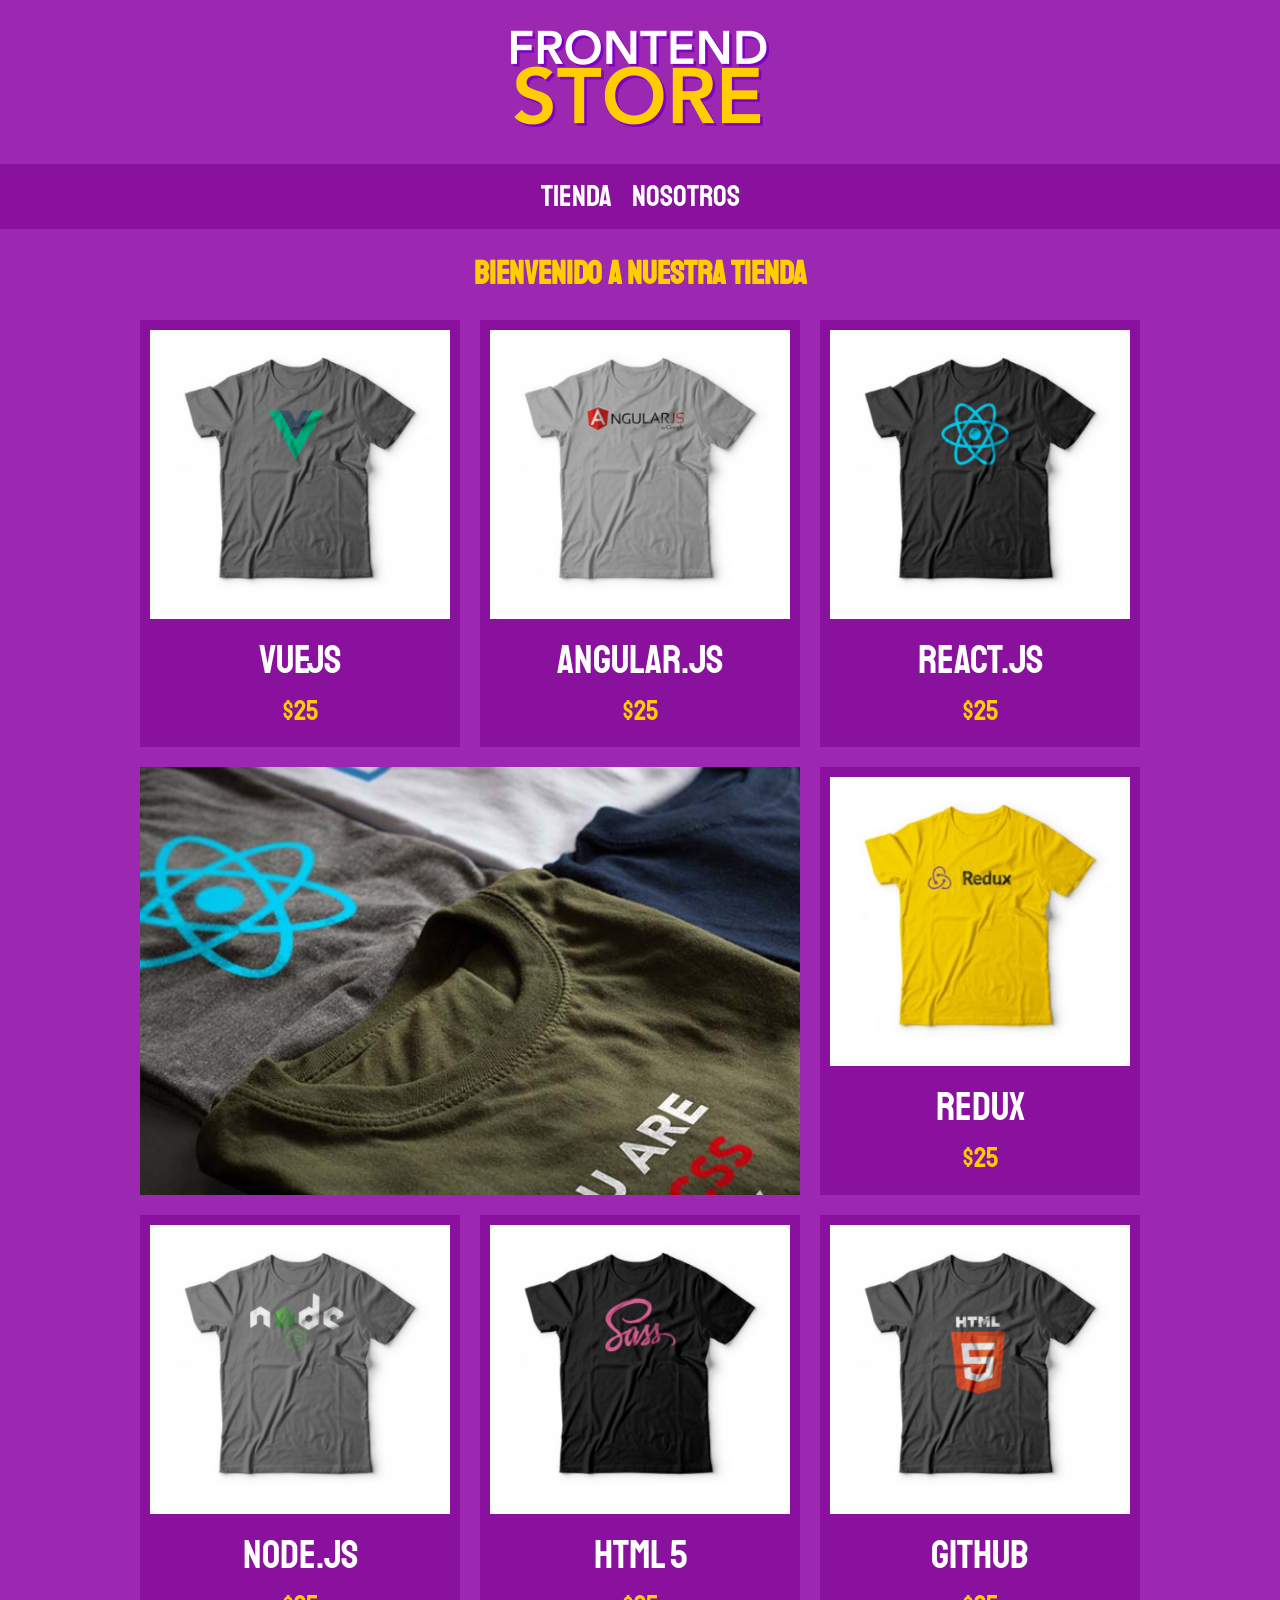
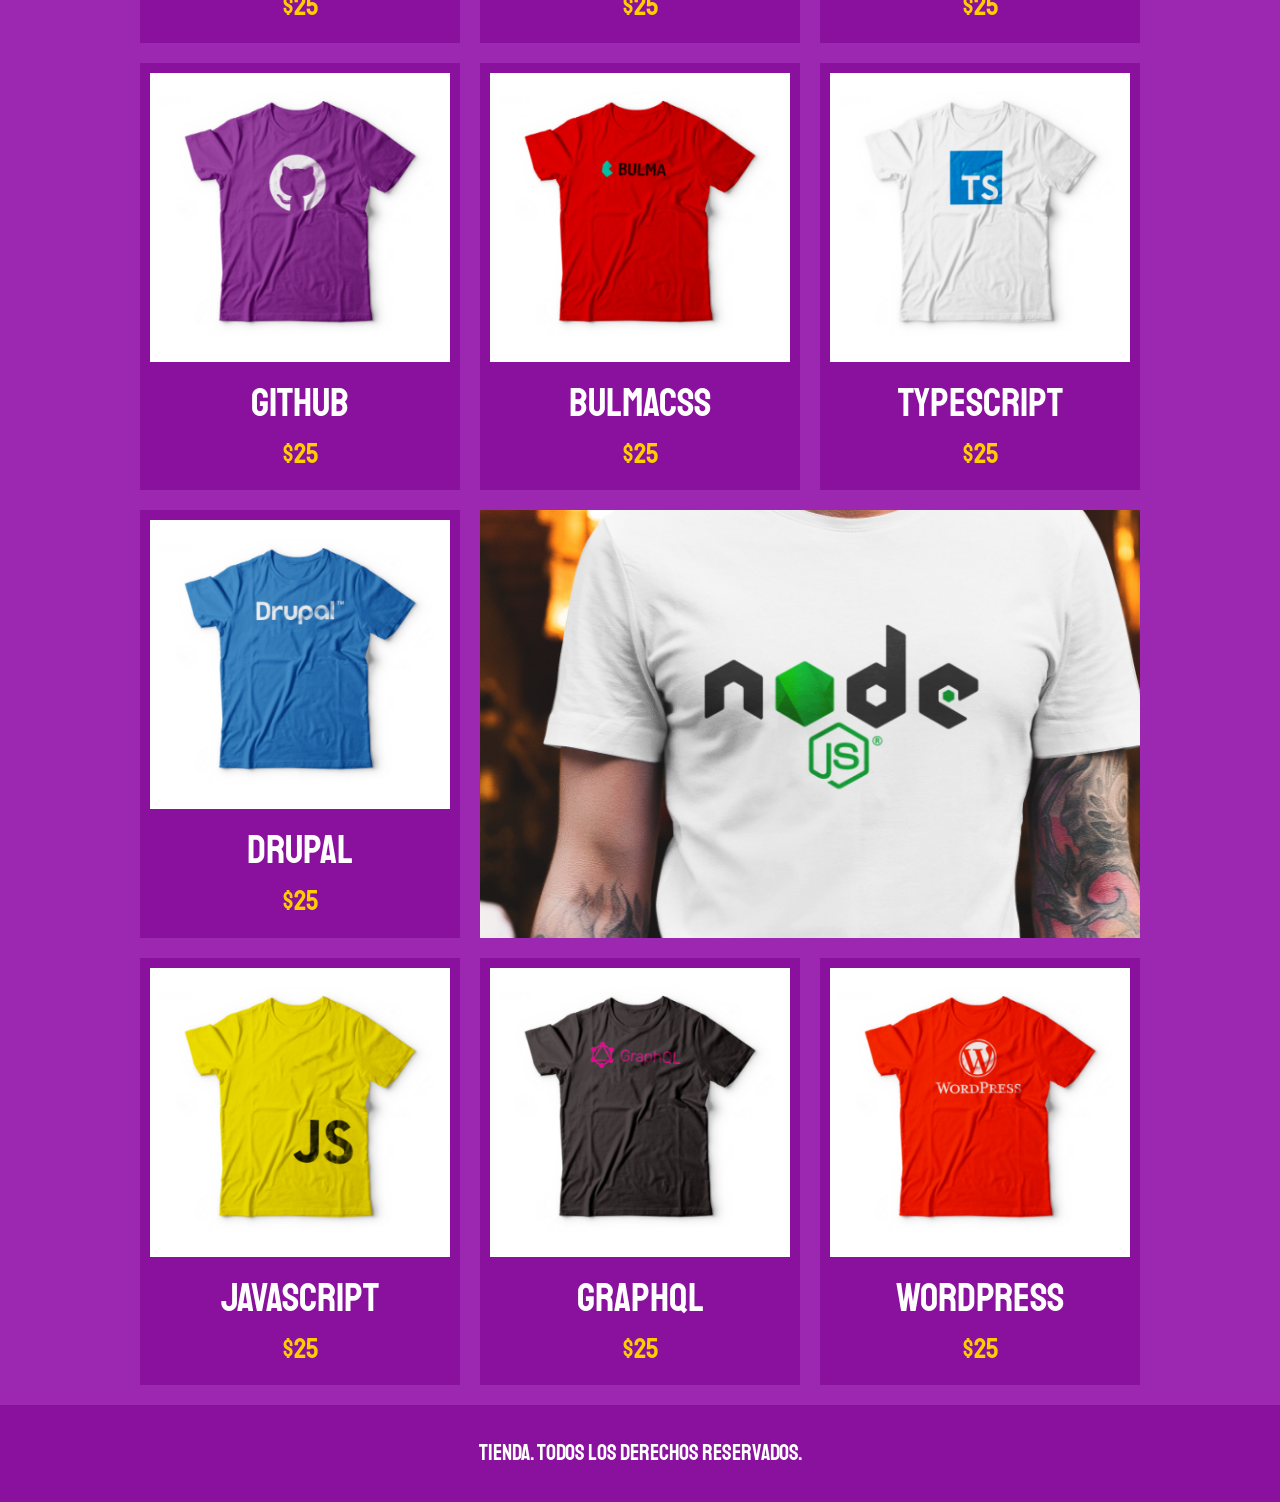
<file: index.html>
<!DOCTYPE html>
<html lang="en">
<head>
    <meta charset="UTF-8">
    <meta name="viewport" content="width=device-width, initial-scale=1.0">
    <title>Document</title>
    <link rel="stylesheet" href="css/style.css">
    <link href="https://fonts.googleapis.com/css2?family=Staatliches&display=swap" rel="stylesheet">
    <link rel="stylesheet" href="css/normalice.css">
</head>
<body>
        <Header class="heater">
            <a href="index.html">
                <img src="img/logo.png" alt="logo" class="heater__logo">
            </a>
        </Header>

        <nav class="navegacion">
            <a class="navegacion__enlace " href="index.html">Tienda</a>
            <a class="navegacion__enlace" href="nosotros.html">Nosotros</a>
        </nav>

        <main class="contenedor">
            <h1>Bienvenido a nuestra tienda</h1>


        <div class="grid">

            <!--.producto 1-->
            <div class="producto">
            <a href="producto.html">
            <img class="producto__imagen" src="img/1.jpg" alt="imagen camisa">
            <div class="producto__informacion">
            <p class="producto__nombre">VUEJS</p>
            <p class="producto__precio">$25</p>
            </div><!--.producto__informacion-->
            </a>
            </div> <!--.producto 1 fin-->

            <!--.producto 2-->
            <div class="producto">
            <a href="producto.html">
            <img class="producto__imagen" src="img/2.jpg" alt="imagen camisa">
            <div class="producto__informacion">
            <p class="producto__nombre">Angular.js</p>
            <p class="producto__precio">$25</p>
            </div><!--.producto__informacion-->
            </a>
            </div> <!--.producto 2 fin-->

            <!--.producto 3-->
            <div class="producto">
            <a href="producto.html">
            <img class="producto__imagen" src="img/3.jpg" alt="imagen camisa">
            <div class="producto__informacion">
            <p class="producto__nombre">React.js</p>
            <p class="producto__precio">$25</p>
            </div><!--.producto__informacion-->
            </a>
            </div> <!--.producto 3 fin-->

            <!--.producto 4-->
            <div class="producto">
            <a href="producto.html">
            <img class="producto__imagen" src="img/4.jpg" alt="imagen camisa">
            <div class="producto__informacion">
            <p class="producto__nombre">Redux</p>
            <p class="producto__precio">$25</p>
            </div><!--.producto__informacion-->
            </a>
            </div> <!--.producto 4 fin-->

            <!--.producto 5-->
            <div class="producto">
            <a href="producto.html">
            <img class="producto__imagen" src="img/5.jpg" alt="imagen camisa">
            <div class="producto__informacion">
            <p class="producto__nombre">Node.js</p>
            <p class="producto__precio">$25</p>
            </div><!--.producto__informacion-->
            </a>
            </div> <!--.producto 5 fin-->

            <!--.producto 6-->
            <div class="producto">
            <a href="producto.html">
            <img class="producto__imagen" src="img/6.jpg" alt="imagen camisa">
            <div class="producto__informacion">
            <p class="producto__nombre">HTML 5</p>
            <p class="producto__precio">$25</p>
            </div><!--.producto__informacion-->
            </a>
            </div> <!--.producto 6 fin-->

            <!--.producto 7-->
            <div class="producto">
            <a href="producto.html">
            <img class="producto__imagen" src="img/7.jpg" alt="imagen camisa">
            <div class="producto__informacion">
            <p class="producto__nombre">Github</p>
            <p class="producto__precio">$25</p>
            </div><!--.producto__informacion-->
        </a>
            </div> <!--.producto 7 fin-->

             <!--.producto 8-->
            <div class="producto">
            <a href="producto.html">
            <img class="producto__imagen" src="img/8.jpg" alt="imagen camisa">
            <div class="producto__informacion">
            <p class="producto__nombre">Github</p>
            <p class="producto__precio">$25</p>
            </div><!--.producto__informacion-->
            </a>
            </div> <!--.producto 8 fin-->

            <!--.producto 9-->
            <div class="producto">
            <a href="producto.html">
            <img class="producto__imagen" src="img/9.jpg" alt="imagen camisa">
            <div class="producto__informacion">
            <p class="producto__nombre">BulmaCSS</p>
            <p class="producto__precio">$25</p>
            </div><!--.producto__informacion-->
            </a>
            </div> <!--.producto 9 fin-->

            <!--.producto 10-->
            <div class="producto">
            <a href="producto.html">
            <img class="producto__imagen" src="img/10.jpg" alt="imagen camisa">
            <div class="producto__informacion">
            <p class="producto__nombre">TypeScript</p>
            <p class="producto__precio">$25</p>
            </div><!--.producto__informacion-->
            </a>
            </div> <!--.producto 10 fin-->

            <!--.producto 11-->
            <div class="producto">
            <a href="producto.html">
            <img class="producto__imagen" src="img/11.jpg" alt="imagen camisa">
            <div class="producto__informacion">
            <p class="producto__nombre">Drupal</p>
            <p class="producto__precio">$25</p>
            </div><!--.producto__informacion-->
            </a>
            </div> <!--.producto 11 fin-->

            <!--.producto 12-->
            <div class="producto">
            <a href="producto.html">
            <img class="producto__imagen" src="img/12.jpg" alt="imagen camisa">
            <div class="producto__informacion">
            <p class="producto__nombre">JavaScript</p>
            <p class="producto__precio">$25</p>
            </div><!--.producto__informacion-->
            </a>
            </div> <!--.producto 12 fin-->

            <!--.producto 13-->
            <div class="producto">
            <a href="producto.html">
            <img class="producto__imagen" src="img/13.jpg" alt="imagen camisa">
            <div class="producto__informacion">
            <p class="producto__nombre">GraphQL</p>
            <p class="producto__precio">$25</p>
            </div><!--.producto__informacion-->
            </a>
            </div> <!--.producto 13 fin-->


            <!--.producto 14-->
            <div class="producto">
            <a href="producto.html">
            <img class="producto__imagen" src="img/14.jpg" alt="imagen camisa">
            <div class="producto__informacion">
            <p class="producto__nombre">WordPress</p>
            <p class="producto__precio">$25</p>
            </div><!--.producto__informacion-->
            </a>
            </div> <!--.producto 14 fin-->

            <div class="grafico grafico--1"></div>
            <div class="grafico grafico--2"></div>

        </div><!--.grid-->
    
        </main> <!--cierre de main-->

     <footer class="footer">
            <p class="footer__texto">Tienda. Todos los derechos reservados.</p>
        </footer>

</body>
</html>
</file>
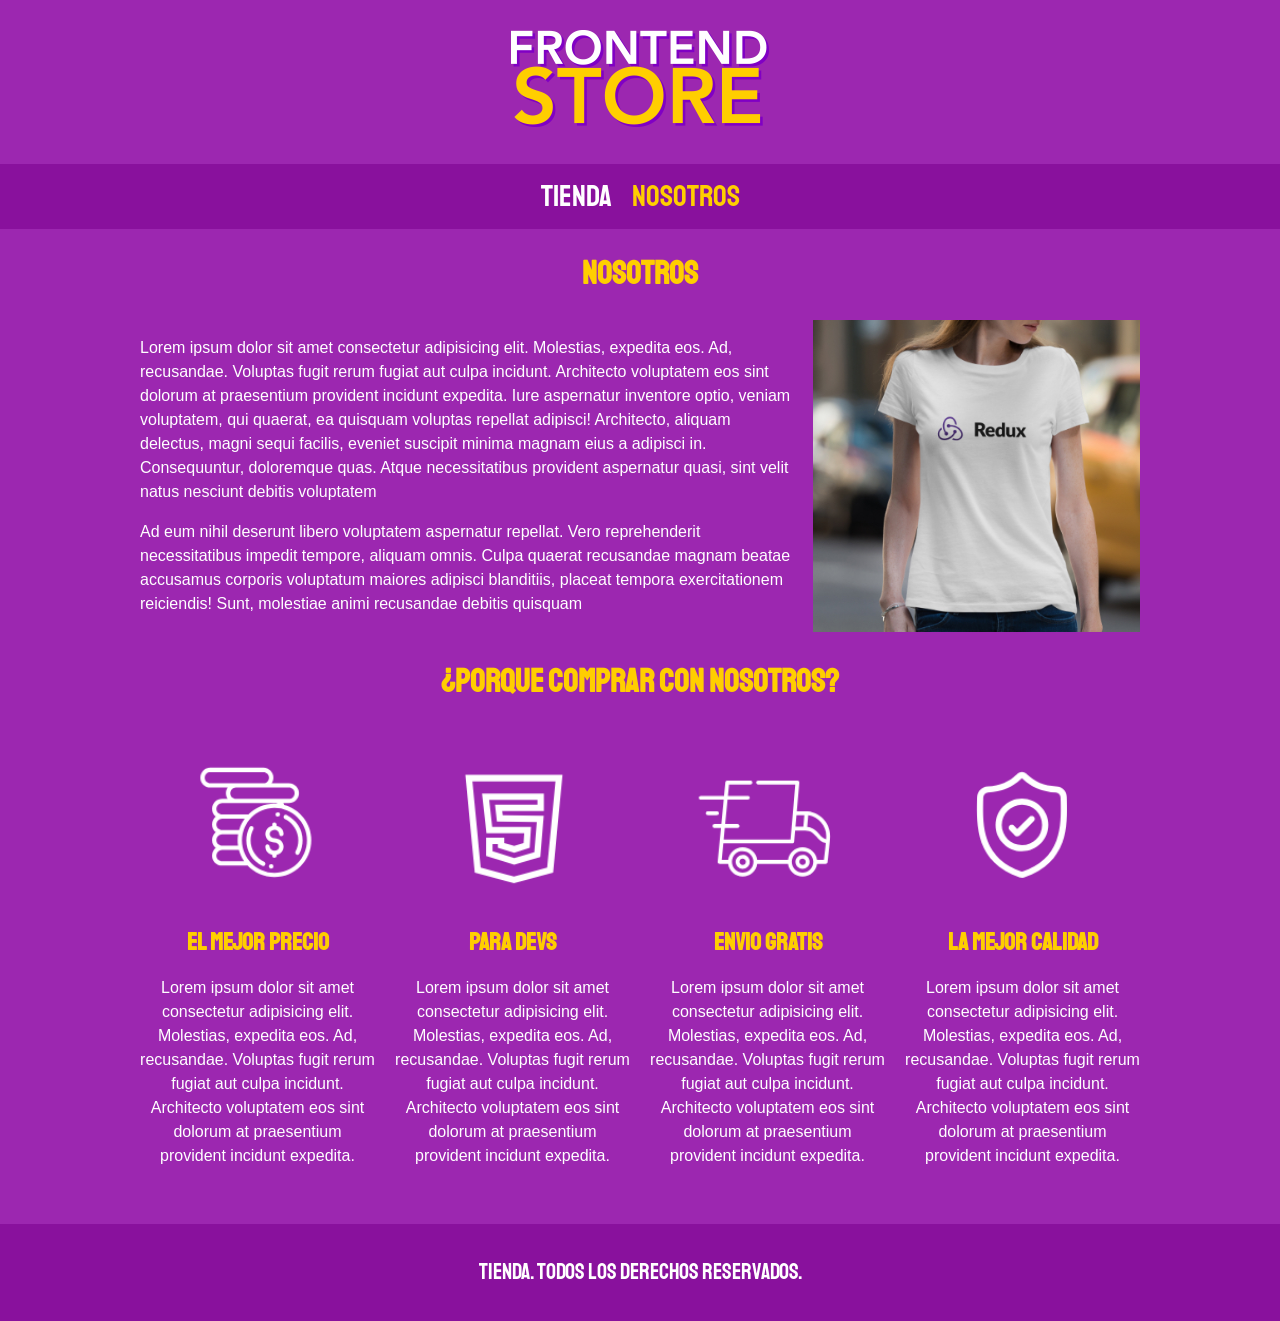
<file: nosotros.html>
<!DOCTYPE html>
<html lang="en">
<head>
    <meta charset="UTF-8">
    <meta name="viewport" content="width=device-width, initial-scale=1.0">
    <title>Document</title>
    <link rel="stylesheet" href="css/style.css">
    <link href="https://fonts.googleapis.com/css2?family=Staatliches&display=swap" rel="stylesheet">
    <link rel="stylesheet" href="css/normalice.css">
</head>
<body>
        <Header class="heater">
            <a href="index.html">
                <img src="img/logo.png" alt="logo" class="heater__logo">
            </a>
        </Header>

        <nav class="navegacion">
            <a class="navegacion__enlace"  href="index.html">Tienda</a>
            <a class="navegacion__enlace navegacion__enlace--activo" href="nosotros.html">Nosotros</a>
        </nav>

        <main class="contenedor">
            <h1>Nosotros</h1>

             <div class="nosotros">
            <div class="nosotros__contenido"> <p>Lorem ipsum dolor sit amet consectetur adipisicing elit. Molestias, expedita eos. Ad, recusandae. Voluptas fugit rerum fugiat aut culpa incidunt. Architecto voluptatem eos sint dolorum at praesentium provident incidunt expedita.
            Iure aspernatur inventore optio, veniam voluptatem, qui quaerat, ea quisquam voluptas repellat adipisci! Architecto, aliquam delectus, magni sequi facilis, eveniet suscipit minima magnam eius a adipisci in. Consequuntur, doloremque quas.
            Atque necessitatibus provident aspernatur quasi, sint velit natus nesciunt debitis voluptatem</p>


            <p>Ad eum nihil deserunt libero voluptatem aspernatur repellat. Vero reprehenderit necessitatibus impedit tempore, aliquam omnis. Culpa quaerat recusandae magnam beatae accusamus corporis voluptatum maiores adipisci blanditiis, placeat tempora exercitationem reiciendis!
            Sunt, molestiae animi recusandae debitis quisquam </p>
           
            </div> <!-- .nosotros__contenido -->
            <img src="img/nosotros.jpg" alt="nosotros" class="nosotros__imagen">
            </div> <!-- .nosotros -->

        </main><!-- .contenedor -->

        <section class="contenedor comprar">

            <h2 class="comprar__titulo">¿porque comprar con nosotros?</h2>

            <div class="bloques">
            <div class="bloque">
                    <img class="bloque__imagen" src="img/icono_1.png" alt="porque comprar">
                    <h3 class="bloque__titulo">El mejor precio</h3>
                <p>Lorem ipsum dolor sit amet consectetur adipisicing elit. Molestias, expedita eos. Ad, recusandae. Voluptas fugit rerum fugiat aut culpa incidunt. Architecto voluptatem eos sint dolorum at praesentium provident incidunt expedita.</p>
            </div> <!-- .bloque 1 -->

            <div class="bloque">
            <img class="bloque__imagen" src="img/icono_2.png" alt="porque comprar">
            <h3 class="bloque__titulo">Para Devs</h3>
            <p>Lorem ipsum dolor sit amet consectetur adipisicing elit. Molestias, expedita eos. Ad, recusandae. Voluptas fugit rerum fugiat aut culpa incidunt. Architecto voluptatem eos sint dolorum at praesentium provident incidunt expedita.</p>
            </div> <!-- .bloque 2 -->

            <div class="bloque">
            <img class="bloque__imagen" src="img/icono_3.png" alt="porque comprar">
            <h3 class="bloque__titulo">Envio gratis</h3>
            <p>Lorem ipsum dolor sit amet consectetur adipisicing elit. Molestias, expedita eos. Ad, recusandae. Voluptas fugit rerum fugiat aut culpa incidunt. Architecto voluptatem eos sint dolorum at praesentium provident incidunt expedita.</p>
            </div> <!-- .bloque 3 -->

            <div class="bloque">
            <img class="bloque__imagen" src="img/icono_4.png" alt="porque comprar">
            <h3 class="bloque__titulo">La mejor calidad</h3>
            <p>Lorem ipsum dolor sit amet consectetur adipisicing elit. Molestias, expedita eos. Ad, recusandae. Voluptas fugit rerum fugiat aut culpa incidunt. Architecto voluptatem eos sint dolorum at praesentium provident incidunt expedita.</p>
            </div> <!-- .bloque 4 -->


             <div class="bloques">

        </section><!--fin del section -->

    
        <footer class="footer">
        <p class="footer__texto">Tienda. Todos los derechos reservados.</p>
        </footer>

</body>
</html>
</file>
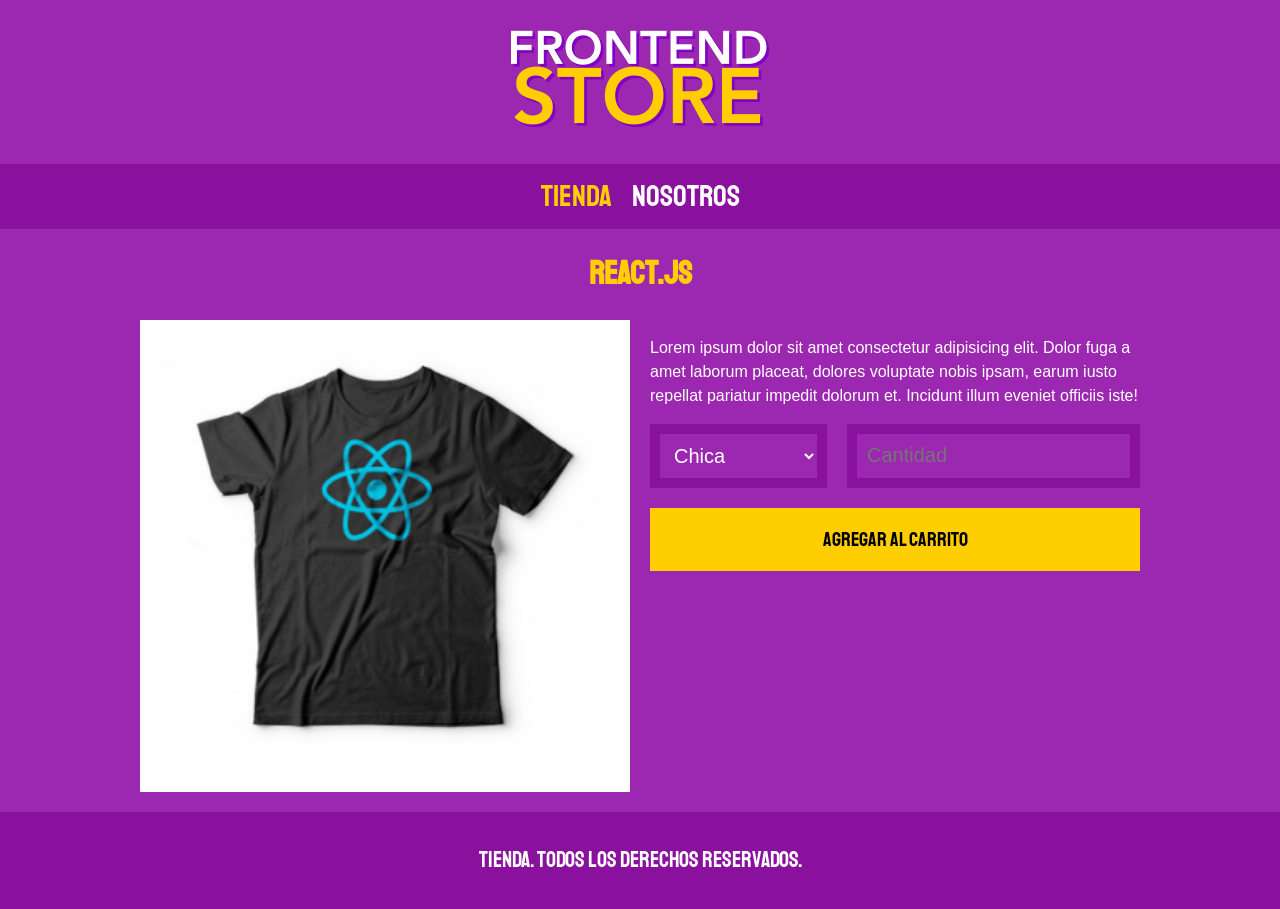
<file: producto.html>
<!DOCTYPE html>
<html lang="en">
<head>
    <meta charset="UTF-8">
    <meta name="viewport" content="width=device-width, initial-scale=1.0">
    <title>Document</title>
    <link rel="stylesheet" href="css/style.css">
    <link href="https://fonts.googleapis.com/css2?family=Staatliches&display=swap" rel="stylesheet">
    <link rel="stylesheet" href="css/normalice.css">
</head>
<body>
        <Header class="heater">
            <a href="index.html">
                <img src="img/logo.png" alt="logo" class="heater__logo">
            </a>
        </Header>

        <nav class="navegacion">
            <a class="navegacion__enlace navegacion__enlace--activo" href="index.html">Tienda</a>
            <a class="navegacion__enlace" href="nosotros.html">Nosotros</a>
        </nav>

        <main class="contenedor">
            <h1>React.js</h1>

            <div class="camisas">
                <img class="camisas__imagen" src="img/3.jpg" alt="Imagen del producto">
                <div class="camisas__contenido">
                    <p>Lorem ipsum dolor sit amet consectetur adipisicing elit. Dolor fuga a amet laborum placeat, 
                    dolores voluptate nobis ipsam, earum iusto repellat pariatur impedit dolorum et. Incidunt illum eveniet
                    officiis iste!</p>

                    <form class="formulario">
                        <select class="formulario__campo" name="" id="">
                            <option value="chica">Chica</option>
                            <option value="mediana">Mediana</option>
                            <option value="grande">Grande</option>
                        </select>
                        <input type="number" class="formulario__campo" name="" placeholder="Cantidad" id="">
                        <input type="submit" class="formulario__boton" value="Agregar al carrito">
                    </form>
                </div><!--.camisas__contenido-->
            </div><!--.camisas-->
        </main>

        <footer class="footer">
            <p class="footer__texto">Tienda. Todos los derechos reservados.</p>
        </footer>
    
</body>
</html>
</file>
<file: css/style.css>
:root{
    --primario: #9c27B0;
    --secundario: #89119D;
    --terciario: #FFCE00;
    --cuadrario: rgba(233, 287, 2);
    --blanco: #fff;
    --negro: #000;

    --fuente: 'Staatliches', cursive;

}

  /* Global */
        html{
           box-sizing: border-box;
           font-size: 62.5%;
           
        }
    *,*:before,*::after{
            box-sizing: inherit;
        }

        body{
            background-color: var(--primario);
            font-size: 1.6rem;
            line-height: 1.5;
        }

        p{
            font-family: 1.8rem;
            font-family: Arial, Helvetica, sans-serif;
            color: var(--blanco);
            
        }

        a{
            text-decoration: none;
        }

        img{
            width: 100%;    
        }

        .contenedor{
            max-width: 100rem;
            margin: 0 auto;

        }

        h1,h2,h3{
            text-align: center;
            color: var(--terciario);
            font-family: var(--fuente);
        }

        h1{
            font-size: 4rem;
        }
        h2{
            font-size: 3.2rem;
        }
        h3{
            font-size: 2.4rem;
        }

        /* header */
        .heater{
            display: flex;
            justify-content: center;
        }

        .heater__logo{
            margin: 3rem 0;
        }

        /* footer */
        .footer{
            background-color: var(--secundario);
            padding: 1rem   0;
            margin-top: 2rem;

        }

        .footer__texto{
            font-family: var(--fuente);
            font-size: 2.2rem;
            text-align: center;
        }

        /* navegacion */

        .navegacion{
            background-color: var(--secundario);
            padding: 1rem 0;
            display: flex;
            justify-content: center;
            gap: 2rem;
        }

        .navegacion__enlace{
            font-family: var(--fuente);
            color: var(--blanco);
            font-size: 3rem;
        }


        .navegacion__enlace--activo,
        .navegacion__enlace:hover{
            color: var(--terciario);
        }

        /* grid */
        .grid{
            display: grid;
            gap: 2rem;
            grid-template-columns: repeat(3 , 1fr);
        }
        @media (max-width: 768px){
            .grid{
                grid-template-columns: repeat(2 , 1fr);
            }
        }

        /* productos */

       .producto{
        background-color: var(--secundario);
        padding: 1rem;
       } 

       .producto__imagen{
        width: 100%;
       }
       
       .producto__nombre{
        font-size: 4rem;
       }

       .producto__precio{
        font-size: 2.8rem;
        color: var(--terciario);
       }

       .producto__nombre,.producto__precio{
        font-family: var(--fuente);
        margin: 1rem 0;
        text-align: center;
        line-height: 1.2;
       }

       /* graficos */

       .grafico{
        min-height: 30rem;
        background_repeat: no-repeat;
        background-size: cover;
        grid-column: 1/3;
       }

       .grafico--1{
        grid-row: 2/3;
        background-image: url(../img/grafico1.jpg);
        background-size: cover;
        }

        .grafico--2{
        background-image: url(../img/grafico2.jpg);
        grid-row: 8/9;
        background-size: cover;
       }

       @media (min-width: 768px){
        .grafico--2{
        grid-row: 5/6;
        grid-column: 2/4;
        background-image: url(../img/grafico2.jpg);
        background-size: cover;
       }
        
       }

       /* nosotros */

       .nosotros{
        display: grid;
        grid-template-columns: 2fr 1fr;
       }

       @media (min-width: 768px){
        .nosotros{
        grid-template-columns: 2fr 1fr;
        column-gap: 2rem;
       } 
       }

       .nosotros__imagen{
        grid-row: 1/2;
        width: 100%;
        height: 100%;
        object-fit: cover;
       }

       @media (min-width: 468px){
        .nosotros__imagen{
        grid-column: 2/3;
       } 
       }

       /* bloques */
       .bloques{
        display: grid;
        grid-template-columns: repeat(2 , 1fr);
        gap: 2rem;
       }

       @media (min-width: 768px){
        .bloques{
        grid-template-columns: repeat(4 , 1fr);
       } 
       }

       .bloque{
        text-align: center;
       }

       .bloque__titulo{
        margin: 0%;
       }

       .bloque__imagen{
        width: 100%;;
       }

       /*  pagina producto formulario */
       @media (min-width: 768px){
        .camisas{
        display: grid;
        grid-template-columns: repeat(2 , 1fr);
        column-gap: 2rem;
       } 
       }

       .formulario{
        display: grid;
        grid-template-columns: repeat(2, 1fr);
        gap: 2rem;
       }

       .formulario__campo{ 
        border: 1rem solid var(--secundario);
        background-color: transparent;
        padding: 1rem;
        font-size: 2rem;
        font-family: Arial, Helvetica, sans-serif;
        color: var(--blanco);
       }

       .formulario__boton{
        background-color: var(--terciario);
        border: none;
        font-size: 2rem;
        font-family: var(--fuente);
        padding: 2rem;
        transition: background-color .3s ease;
        grid-column: 1/3;

       }   
       
        .formulario__boton:hover{
            font-size: 2.4rem;
            cursor: pointer;
            background-color: var(--cuadrario);
        }
</file>
<file: css/normalice.css>
/*! normalize.css v8.0.1 | MIT License | github.com/necolas/normalize.css */

/* Document
   ========================================================================== */

/**
 * 1. Correct the line height in all browsers.
 * 2. Prevent adjustments of font size after orientation changes in iOS.
 */

html {
  line-height: 1.15; /* 1 */
  -webkit-text-size-adjust: 100%; /* 2 */
}

/* Sections
   ========================================================================== */

/**
 * Remove the margin in all browsers.
 */

body {
  margin: 0;
}

/**
 * Render the `main` element consistently in IE.
 */

main {
  display: block;
}

/**
 * Correct the font size and margin on `h1` elements within `section` and
 * `article` contexts in Chrome, Firefox, and Safari.
 */

h1 {
  font-size: 2em;
  margin: 0.67em 0;
}

/* Grouping content
   ========================================================================== */

/**
 * 1. Add the correct box sizing in Firefox.
 * 2. Show the overflow in Edge and IE.
 */

hr {
  box-sizing: content-box; /* 1 */
  height: 0; /* 1 */
  overflow: visible; /* 2 */
}

/**
 * 1. Correct the inheritance and scaling of font size in all browsers.
 * 2. Correct the odd `em` font sizing in all browsers.
 */

pre {
  font-family: monospace, monospace; /* 1 */
  font-size: 1em; /* 2 */
}

/* Text-level semantics
   ========================================================================== */

/**
 * Remove the gray background on active links in IE 10.
 */

a {
  background-color: transparent;
}

/**
 * 1. Remove the bottom border in Chrome 57-
 * 2. Add the correct text decoration in Chrome, Edge, IE, Opera, and Safari.
 */

abbr[title] {
  border-bottom: none; /* 1 */
  text-decoration: underline; /* 2 */
  text-decoration: underline dotted; /* 2 */
}

/**
 * Add the correct font weight in Chrome, Edge, and Safari.
 */

b,
strong {
  font-weight: bolder;
}

/**
 * 1. Correct the inheritance and scaling of font size in all browsers.
 * 2. Correct the odd `em` font sizing in all browsers.
 */

code,
kbd,
samp {
  font-family: monospace, monospace; /* 1 */
  font-size: 1em; /* 2 */
}

/**
 * Add the correct font size in all browsers.
 */

small {
  font-size: 80%;
}

/**
 * Prevent `sub` and `sup` elements from affecting the line height in
 * all browsers.
 */

sub,
sup {
  font-size: 75%;
  line-height: 0;
  position: relative;
  vertical-align: baseline;
}

sub {
  bottom: -0.25em;
}

sup {
  top: -0.5em;
}

/* Embedded content
   ========================================================================== */

/**
 * Remove the border on images inside links in IE 10.
 */

img {
  border-style: none;
}

/* Forms
   ========================================================================== */

/**
 * 1. Change the font styles in all browsers.
 * 2. Remove the margin in Firefox and Safari.
 */

button,
input,
optgroup,
select,
textarea {
  font-family: inherit; /* 1 */
  font-size: 100%; /* 1 */
  line-height: 1.15; /* 1 */
  margin: 0; /* 2 */
}

/**
 * Show the overflow in IE.
 * 1. Show the overflow in Edge.
 */

button,
input { /* 1 */
  overflow: visible;
}

/**
 * Remove the inheritance of text transform in Edge, Firefox, and IE.
 * 1. Remove the inheritance of text transform in Firefox.
 */

button,
select { /* 1 */
  text-transform: none;
}

/**
 * Correct the inability to style clickable types in iOS and Safari.
 */

button,
[type="button"],
[type="reset"],
[type="submit"] {
  -webkit-appearance: button;
}

/**
 * Remove the inner border and padding in Firefox.
 */

button::-moz-focus-inner,
[type="button"]::-moz-focus-inner,
[type="reset"]::-moz-focus-inner,
[type="submit"]::-moz-focus-inner {
  border-style: none;
  padding: 0;
}

/**
 * Restore the focus styles unset by the previous rule.
 */

button:-moz-focusring,
[type="button"]:-moz-focusring,
[type="reset"]:-moz-focusring,
[type="submit"]:-moz-focusring {
  outline: 1px dotted ButtonText;
}

/**
 * Correct the padding in Firefox.
 */

fieldset {
  padding: 0.35em 0.75em 0.625em;
}

/**
 * 1. Correct the text wrapping in Edge and IE.
 * 2. Correct the color inheritance from `fieldset` elements in IE.
 * 3. Remove the padding so developers are not caught out when they zero out
 *    `fieldset` elements in all browsers.
 */

legend {
  box-sizing: border-box; /* 1 */
  color: inherit; /* 2 */
  display: table; /* 1 */
  max-width: 100%; /* 1 */
  padding: 0; /* 3 */
  white-space: normal; /* 1 */
}

/**
 * Add the correct vertical alignment in Chrome, Firefox, and Opera.
 */

progress {
  vertical-align: baseline;
}

/**
 * Remove the default vertical scrollbar in IE 10+.
 */

textarea {
  overflow: auto;
}

/**
 * 1. Add the correct box sizing in IE 10.
 * 2. Remove the padding in IE 10.
 */

[type="checkbox"],
[type="radio"] {
  box-sizing: border-box; /* 1 */
  padding: 0; /* 2 */
}

/**
 * Correct the cursor style of increment and decrement buttons in Chrome.
 */

[type="number"]::-webkit-inner-spin-button,
[type="number"]::-webkit-outer-spin-button {
  height: auto;
}

/**
 * 1. Correct the odd appearance in Chrome and Safari.
 * 2. Correct the outline style in Safari.
 */

[type="search"] {
  -webkit-appearance: textfield; /* 1 */
  outline-offset: -2px; /* 2 */
}

/**
 * Remove the inner padding in Chrome and Safari on macOS.
 */

[type="search"]::-webkit-search-decoration {
  -webkit-appearance: none;
}

/**
 * 1. Correct the inability to style clickable types in iOS and Safari.
 * 2. Change font properties to `inherit` in Safari.
 */

::-webkit-file-upload-button {
  -webkit-appearance: button; /* 1 */
  font: inherit; /* 2 */
}

/* Interactive
   ========================================================================== */

/*
 * Add the correct display in Edge, IE 10+, and Firefox.
 */

details {
  display: block;
}

/*
 * Add the correct display in all browsers.
 */

summary {
  display: list-item;
}

/* Misc
   ========================================================================== */

/**
 * Add the correct display in IE 10+.
 */

template {
  display: none;
}

/**
 * Add the correct display in IE 10.
 */

[hidden] {
  display: none;
}
</file>
